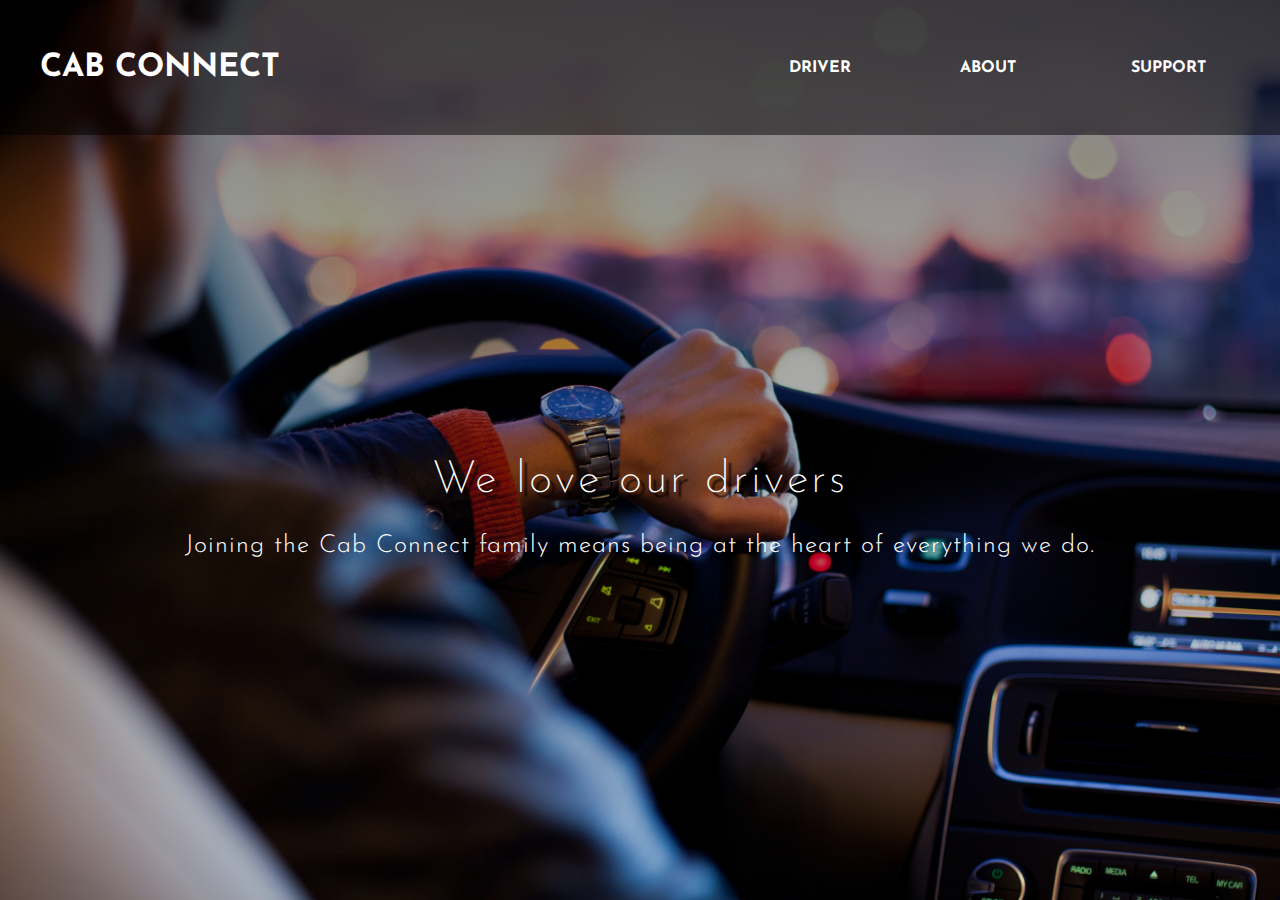
<file: cab_startup/index.html>
<!DOCTYPE html>
<html>
<head>
	<title>Cab Connect</title>
	<link rel="stylesheet" type="text/css" href="css/style.css">
	<link href="https://fonts.googleapis.com/css2?family=Josefin+Sans:wght@400;700&display=swap" rel="stylesheet">
	<link rel="stylesheet" href="https://cdnjs.cloudflare.com/ajax/libs/animate.css/3.7.2/animate.min.css">
</head>
<body>

<header>
	
<nav>
	<div class = "logo"> <h1 class = "animated infinite flash">Cab Connect</h1></div>
	<div class="menu">
		<a href="amount_window.html">Driver</a>
		<a href="about.html">About</a>
		<a href="support.html">Support</a>
	</div>
</nav>


	<main>
		<section>
			<h1>We love our drivers</h1>
			<h3>Joining the Cab Connect family means being at the heart of everything we do.</h3>

		</section>
	</main>

</header>





</body>
</html>
</file>
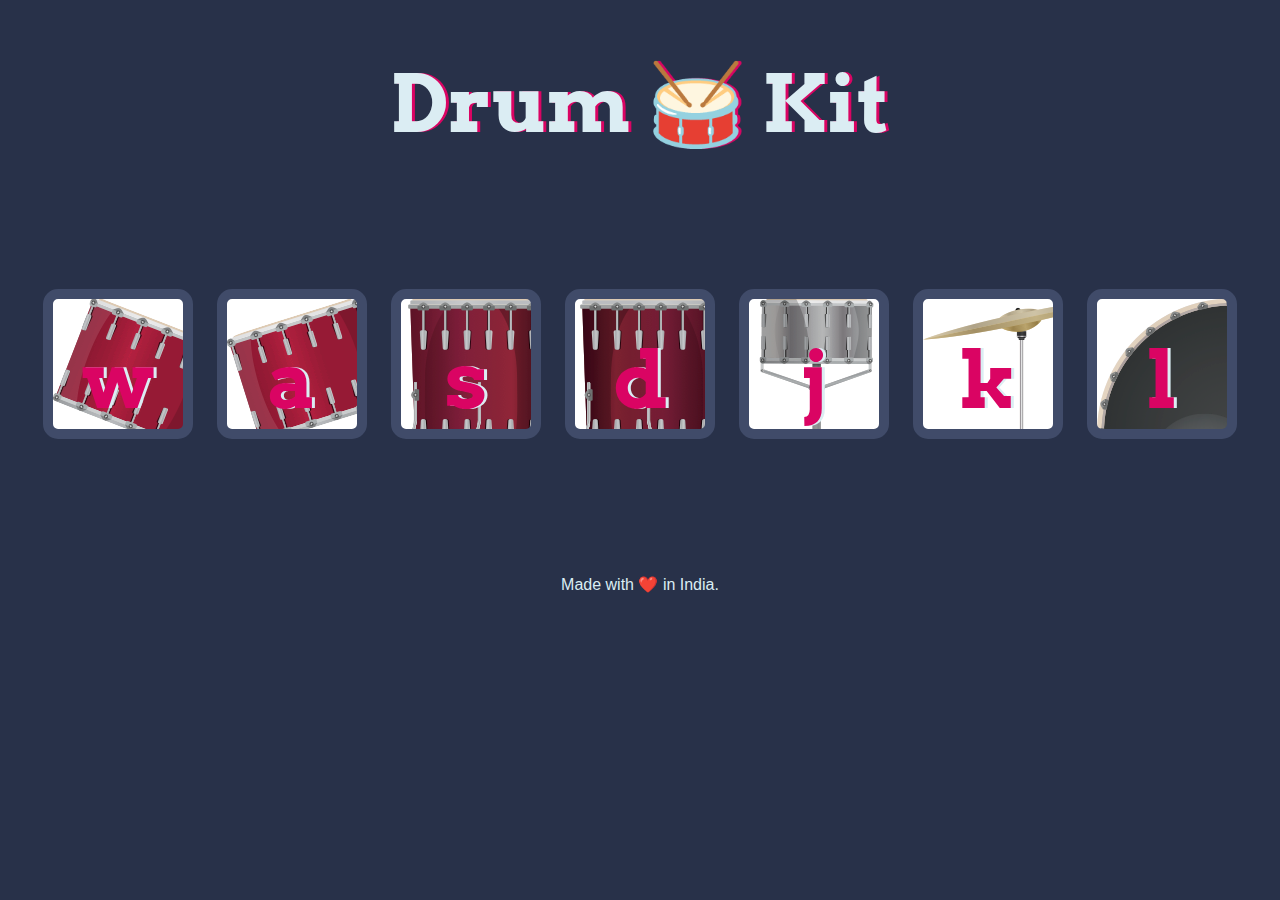
<file: Drum_Kit/index.html>
<!DOCTYPE html>
<html lang="en" dir="ltr">

<head>
  <meta charset="utf-8">
  <title>Drum Kit</title>
  <link rel="stylesheet" href="styles.css">
  <link href="https://fonts.googleapis.com/css?family=Arvo" rel="stylesheet">
</head>

<body>

  <h1 id="title">Drum 🥁 Kit</h1>
  <div class="set">
    <button class="w drum">w</button>
    <button class="a drum">a</button>
    <button class="s drum">s</button>
    <button class="d drum">d</button>
    <button class="j drum">j</button>
    <button class="k drum">k</button>
    <button class="l drum">l</button>
  </div>


  <footer>
    Made with ❤️ in India.
  </footer>

  <script type="text/javascript" src = "index.js"></script>
</body>

</html>
</file>
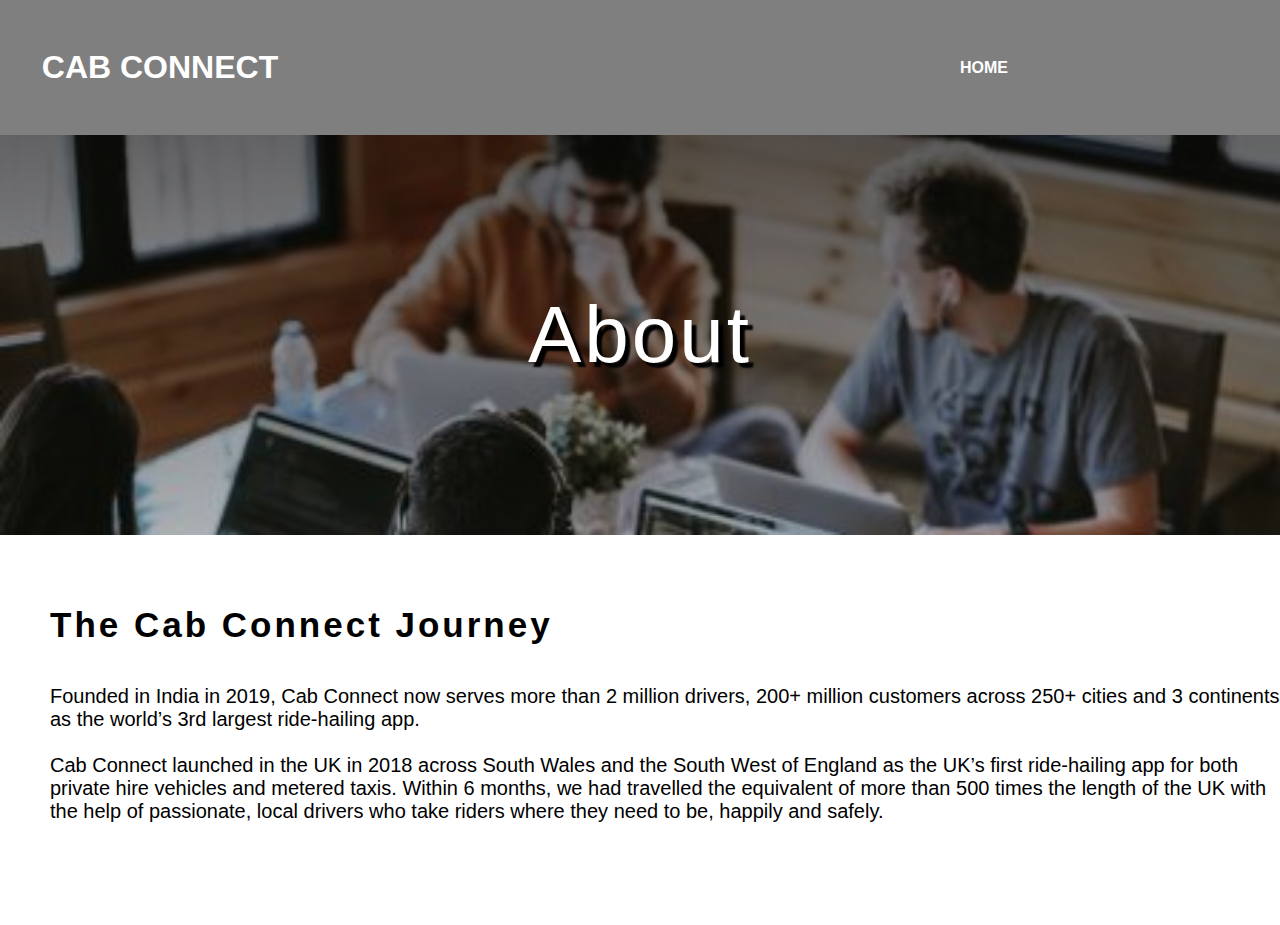
<file: cab_startup/about.html>
<!DOCTYPE html>
<html>
<head>
  <title>About</title>
  <link rel="stylesheet" type="text/css" href="css/style.css">
  <link rel="stylesheet" href="https://cdnjs.cloudflare.com/ajax/libs/animate.css/3.7.2/animate.min.css">
</head>
<body>
  
<header1>
  
<nav>
  <div class = "logo"> <h1 class = "animated infinite flash">Cab Connect</h1></div>
  <div class="menu">
    <a href="index.html">Home</a>
  </div>
</nav>

</header1>


<div class="about_main1" id="section1">
  <h1 class = "animated rubberBand">About</h1>
</div>

<div class="about_main2" id="section2">
  <h1>The Cab Connect Journey</h1>
  <p>Founded in India in 2019, Cab Connect now serves more than 2 million drivers, 200+ million customers across 250+ cities and 3 continents as the world’s 3rd largest ride-hailing app.<br><br>

  Cab Connect launched in the UK in 2018 across South Wales and the South West of England as the UK’s first ride-hailing app for both private hire vehicles and metered taxis. Within 6 months, we had travelled the equivalent of more than 500 times the length of the UK with the help of passionate, local drivers who take riders where they need to be, happily and safely.</p>
</div>

</body>
</html>
</file>
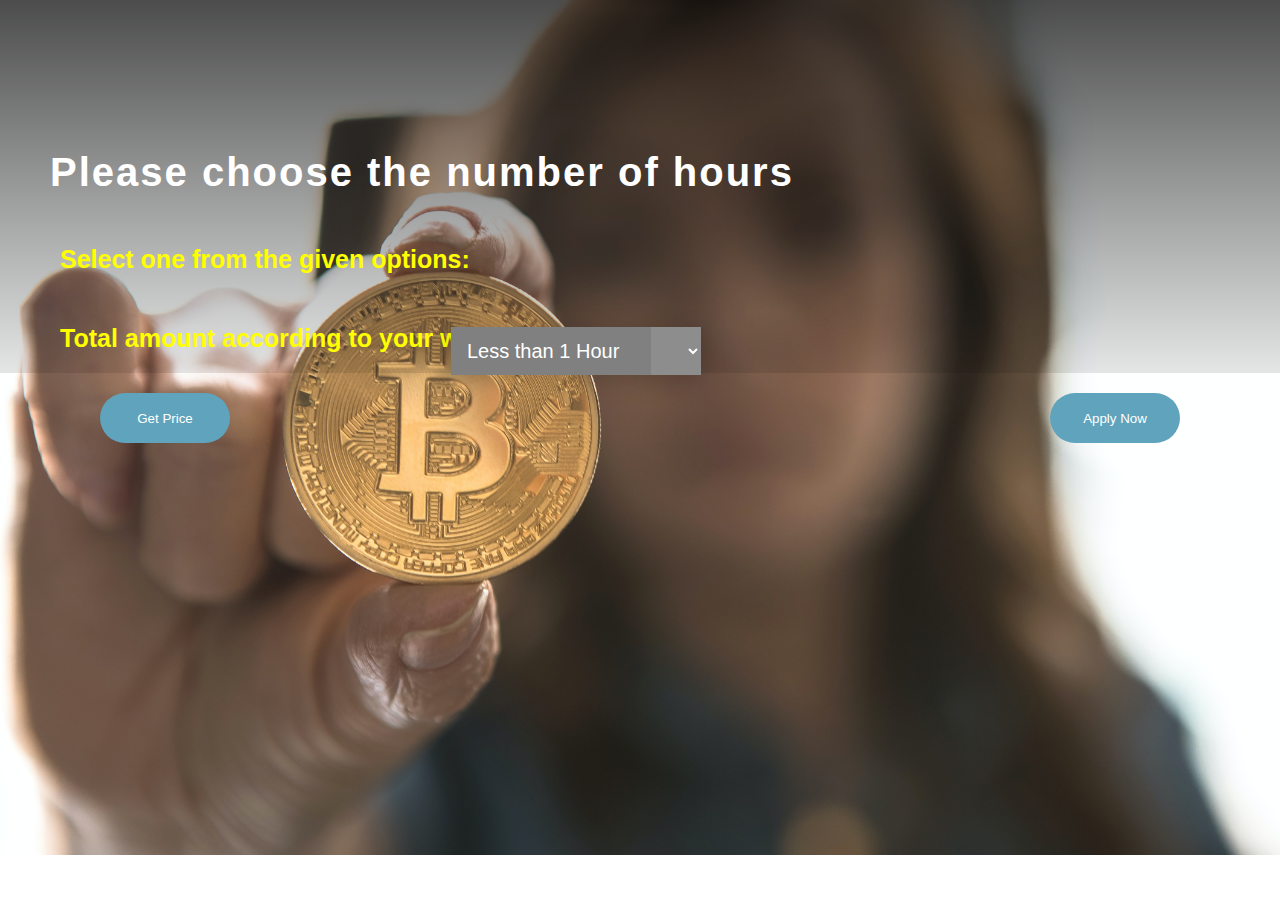
<file: cab_startup/amount_window.html>
<!DOCTYPE html> 
<head> 
  <title> 
    reg_forum
  </title> 
  <link rel="stylesheet" type="text/css" href="css/style4.css">
</head> 

<body> 
  <div class="reg_forum1">
      <h1>Please choose the number of hours</h1>

      <p> 
          Select one from the given options: 
      </p>
  </div>

  <div class="box">
    <select id="select1"> 
      <option value=1>Less than 1 Hour</option> 
      <option value=2>Less than 2 Hour</option>
      <option value=3>Less than 3 Hour</option>
      <option value=4>Less than 4 Hour</option>
      <option value=5>Less than 5 Hour</option>
      <option value=6>Less than 6 Hour</option>
      <option value=7>Less than 7 Hour</option>
      <option value=8>Less than 8 Hour</option>
      <option value=9>Less than 9 Hour</option>
      <option value=10>Less than 10 Hour</option>
      <option value=11>Less than 11 Hour</option>
      <option value=12>Less than 12 Hour</option>
    </select>
  
  </div>

  <div class="reg_forum2">
      <p> 
          Total amount according to your working hour is 
          <span class="output"></span> 
      </p> 
  </div>
  
  <button class="example_b" onclick="getOption()"> 
    Get Price 
  </button> 

  <button class="example_c" onclick="window.location.href = 'registration_form.html';">Apply Now</button>
  
  <script type="text/javascript"> 
    function getOption() { 
      selectElement = 
          document.querySelector('#select1'); 
          
      output = (selectElement.value)*700; 

      document.querySelector('.output').textContent 
          = output; 
    } 
  </script> 
</body> 

</html>
</file>
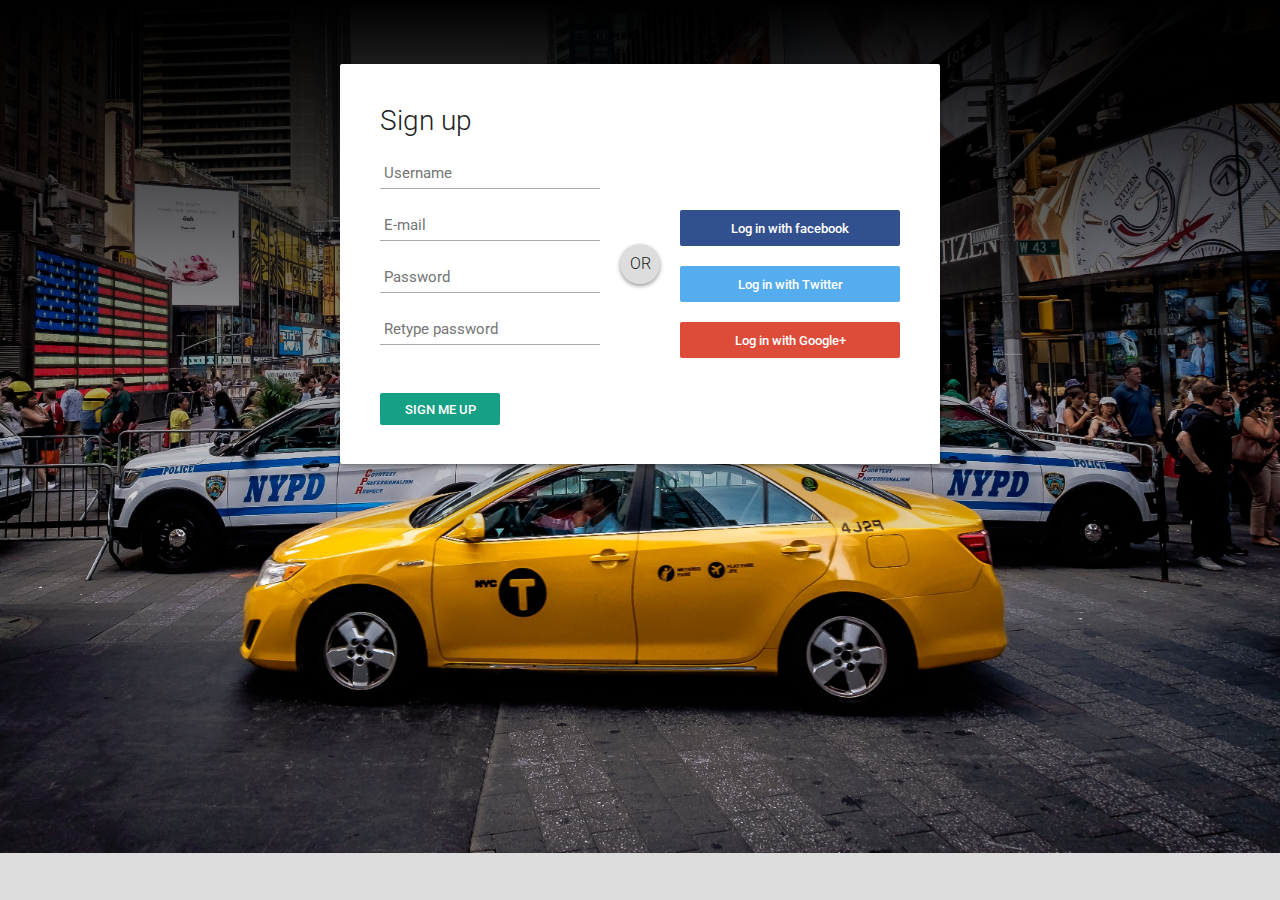
<file: cab_startup/registration_form.html>
<!DOCTYPE html>
<html lang="en" dir="ltr">
  <head>
    <link rel="stylesheet" type="text/css" href="css/style2.css">
  </head>
    
  <body>

      <div id="login-box">
      <div class="left">
          <h1>Sign up</h1>
    
              <input type="text" name="username" placeholder="Username" />
              <input type="text" name="email" placeholder="E-mail" />
              <input type="password" name="password" placeholder="Password" />
              <input type="password" name="password2" placeholder="Retype password" />
    
              <input type="submit" name="signup_submit" value="Sign me up" />
      </div>
  
      <div class="right">
          <span class="loginwith">Sign in with<br />social network</span>
    
          <button onclick="window.location.href = 'https://facebook.com';" class="social-signin facebook">Log in with facebook</button>
          <button onclick="window.location.href = 'https://twitter.com';" class="social-signin twitter">Log in with Twitter</button>
          <button onclick="window.location.href = 'http://accounts.google.com';" class="social-signin google">Log in with Google+</button>
      </div>
      <div class="or">OR</div>
    </div>
  </body>

</html>
</file>
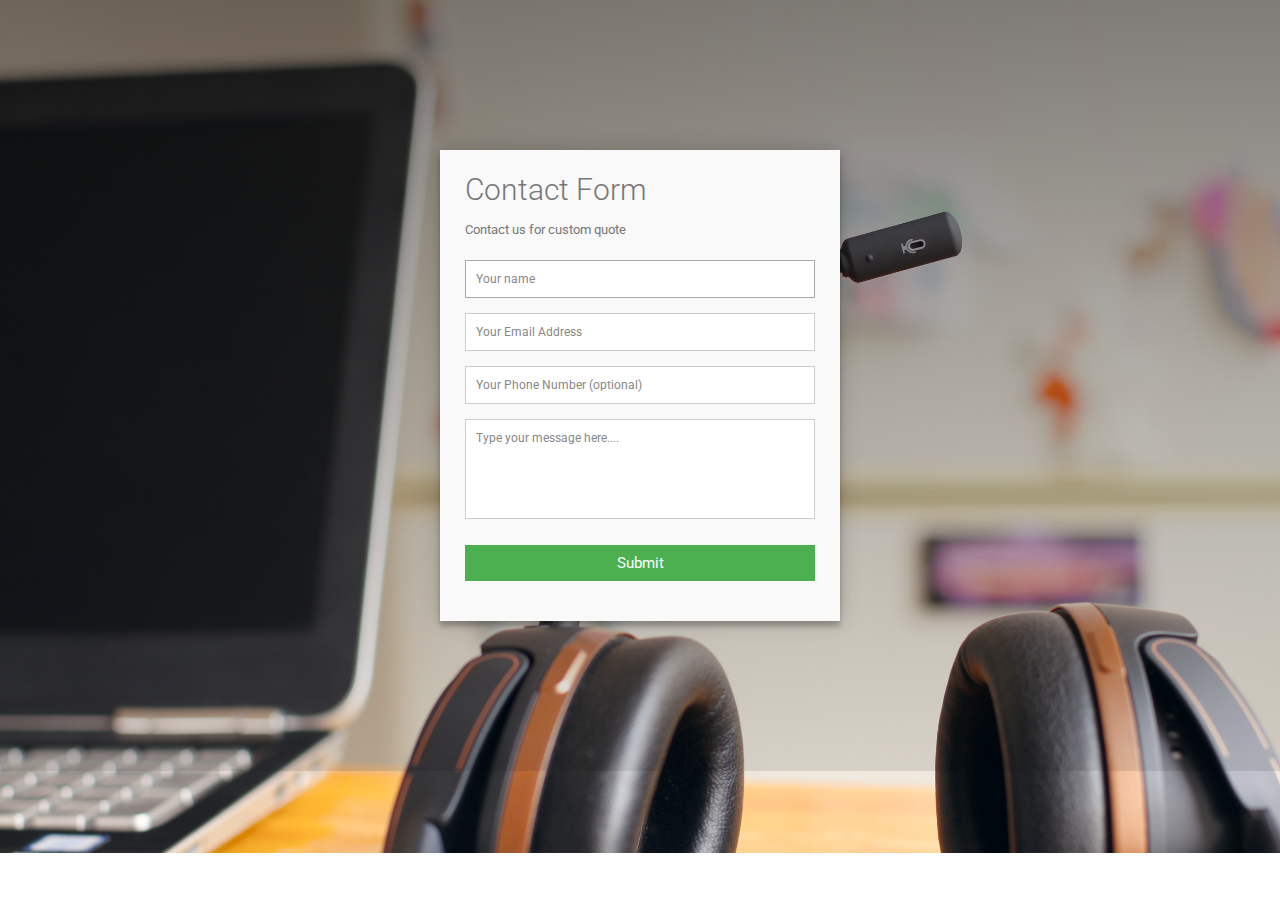
<file: cab_startup/support.html>
<!DOCTYPE html>
<html>
<head>
  <title>Support</title>
  <link rel="stylesheet" type="text/css" href="css/style3.css">
</head>
<body>

  <div class="container">  
  <form id="contact" action="" method="post">
    <h3>Contact Form</h3>
    <h4>Contact us for custom quote</h4>
    <fieldset>
      <input placeholder="Your name" type="text" tabindex="1" required autofocus>
    </fieldset>
    <fieldset>
      <input placeholder="Your Email Address" type="email" tabindex="2" required>
    </fieldset>
    <fieldset>
      <input placeholder="Your Phone Number (optional)" type="tel" tabindex="3" required>
    </fieldset>
    <fieldset>
      <textarea placeholder="Type your message here...." tabindex="5" required></textarea>
    </fieldset>
    <fieldset>
      <button name="submit" type="submit" id="contact-submit" data-submit="...Sending">Submit</button>
    </fieldset>
  </form>
</div>

</body>
</html>
</file>
<file: cab_startup/css/style.css>
*{
	margin: 0; padding: 0; box-sizing: border-box;
	font-family: 'Josefin Sans', sans-serif;

}

header{
	width: 100%; height: 100vh;
	background-image: linear-gradient(rgba(0,0,0,0.5),rgba(0,0,0,0.1)), url('../images/taxi_driver.jpg');
	background-repeat: no-repeat;
	background-size: cover;
}

nav{
	width: 100%; height: 15vh;
	background: rgba(0,0,0,0.5);
	color: white; display: flex; justify-content: space-between;
	align-items: center; text-transform: uppercase;
}

nav .logo{
	width: 25%; text-align: center;
}

nav .menu{
	width: 40%;
	display: flex; justify-content: space-around; 
}

nav .menu a{
	width: 25%;
	text-decoration: none; color: white;
	font-weight: bold;
}

nav .menu a:hover {
  color: yellow;
}


main{
	width: 100%;
	height: 85vh;
	display: flex;
	justify-content: center;
	align-items: center;
	text-align: center; color: white
}

section{

}

section h1{
	font-size: 45px; font-weight: 200; letter-spacing: 3px;
	text-shadow: 5px 5px 2px black;

}

section h3{
	margin: 30px 0 20px 0;
	font-size: 25px; font-weight: 300; letter-spacing: 1px;

}

html {
  scroll-behavior: smooth;
}


#section1 {
 	height: 400px;
 	background-image: linear-gradient(rgba(0,0,0,0.5),rgba(0,0,0,0.1)), url('../images/about_image_section1.jpg');
 	background-repeat: no-repeat;
	background-size: cover;
}

#section2 {
	margin: 70px 0 20px 0;
  	height: 300px;
  	background-color: white;
}

.about_main1{
	width: 100%;
	height: 85vh;
	display: flex;
	justify-content: center;
	align-items: center;
	text-align: center; color: white
}

.about_main1 h1{
	font-size: 80px; font-weight: 200; letter-spacing: 3px;
	text-shadow: 5px 5px 2px black;
}

.about_main2 h1{
	padding-left: 50px;
	font-size: 35px; font-weight: bolder; letter-spacing: 3px;
}

.about_main2 p{
	padding-left: 50px;
	margin: 40px 0 20px 0;
	font-size: 20px; font-weight: 100;
}
</file>
<file: Drum_Kit/styles.css>
body {
  text-align: center;
  background-color: #283149;
}

h1 {
  font-size: 5rem;
  color: #DBEDF3;
  font-family: "Arvo", cursive;
  text-shadow: 3px 0 #DA0463;

}

footer {
  color: #DBEDF3;
  font-family: sans-serif;
}

.w 
{
  background-image: url("images/tom1.png");

}

.a 
{
  background-image: url("images/tom2.png");
}

.s
{
  background-image: url("images/tom3.png");
}

.d 
{
  background-image: url("images/tom4.png");
}

.j 
{
  background-image: url("images/snare.png");
}

.k 
{
  background-image: url("images/crash.png");
}

.l 
{
  background-image: url("images/kick.png");
}

.set {
  margin: 10% auto;
}

.game-over {
  background-color: red;
  opacity: 0.8;
}

.pressed {
  box-shadow: 0 3px 4px 0 #DBEDF3;
  opacity: 0.5;
}

.red {
  color: red;
}

.drum {
  outline: none;
  border: 10px solid #404B69;
  font-size: 5rem;
  font-family: 'Arvo', cursive;
  line-height: 2;
  font-weight: 900;
  color: #DA0463;
  text-shadow: 3px 0 #DBEDF3;
  border-radius: 15px;
  display: inline-block;
  width: 150px;
  height: 150px;
  text-align: center;
  margin: 10px;
  background-color: white;
}
</file>
<file: cab_startup/css/style4.css>
*{
	margin: 0; padding: 0; box-sizing: border-box;
	font-family: 'Josefin Sans', sans-serif;

}

body{
	background-image: linear-gradient(rgba(0,0,0,0.7),rgba(0,0,0,0.1)), url('../images/reg_forum.jpg');
 	background-repeat: no-repeat;
  	background-size: cover;
}


.reg_forum1 h1{
	margin: 150px 0 20px 0;
	padding-left: 50px;
	font-size: 40px; font-weight: bold; letter-spacing: 2px; color: white;
}

.reg_forum1 p{
	margin: 50px 0 20px 0;
	padding-left: 60px;
	font-size: 25px; font-weight: bold; color: yellow;
}

.reg_forum2 p{
	margin: 50px 0 20px 0;
	padding-left: 60px;
	font-size: 25px; font-weight: bold; color: yellow;
}

.box {
  position: absolute;
  top: 39%;
  left: 45%;
  transform: translate(-50%, -50%);
}

.box select {
  background-color: grey;
  color: white;
  padding: 12px;
  width: 250px;
  border: none;
  font-size: 20px;
  box-shadow: 0 5px 25px rgba(0, 0, 0, 0.2);
  -webkit-appearance: button;
  appearance: button;
  outline: none;
}

.box::before {
  content: "\f13a";
  font-family: FontAwesome;
  position: absolute;
  top: 0;
  right: 0;
  width: 20%;
  height: 100%;
  text-align: center;
  font-size: 28px;
  line-height: 45px;
  color: rgba(255, 255, 255, 0.5);
  background-color: rgba(255, 255, 255, 0.1);
  pointer-events: none;
}

.box:hover::before {
  color: rgba(255, 255, 255, 0.6);
  background-color: rgba(255, 255, 255, 0.2);
}

.box select option {
  padding: 30px;
}

.example_b {
	margin: 20px 0 20px 0;
	position: absolute;
  	left: 100px;  
  	height: 50px;
  	width: 130px;
  	border-radius: 30px;
  	display: inline-block;
	border: none;
	background-color: #60a3bc;
	color: white;
}

.example_b:hover {
text-shadow: 0px 0px 6px rgba(255, 255, 255, 1);
-webkit-box-shadow: 0px 5px 40px -10px rgba(0,0,0,0.57);
-moz-box-shadow: 0px 5px 40px -10px rgba(0,0,0,0.57);
transition: all 0.4s ease 0s;
}

.example_c{
	margin: 20px 0 20px 0;
	position: absolute;
  	right: 100px;  
  	height: 50px;
  	width: 130px;
  	border-radius: 30px;
  	display: inline-block;
	border: none;
	background-color: #60a3bc;
	color: white;
}

.example_c:hover {
text-shadow: 0px 0px 6px rgba(255, 255, 255, 1);
-webkit-box-shadow: 0px 5px 40px -10px rgba(0,0,0,0.57);
-moz-box-shadow: 0px 5px 40px -10px rgba(0,0,0,0.57);
transition: all 0.4s ease 0s;
}
</file>
<file: cab_startup/css/style2.css>
@import url(https://fonts.googleapis.com/css?family=Roboto:400,300,500);
*:focus {
  outline: none;
}

body {
  margin: 0;
  padding: 0;
  background: #DDD;
  font-size: 16px;
  color: #222;
  font-family: 'Roboto', sans-serif;
  font-weight: 300;
  background-image: linear-gradient(rgba(0,0,0,1),rgba(0,0,0,0.1)), url('../images/taton.jpg');
  background-repeat: no-repeat;
  background-size: cover;
}

#login-box {
  position: relative;
  margin: 5% auto;
  width: 600px;
  height: 400px;
  background: #FFF;
  border-radius: 2px;
  box-shadow: 0 2px 4px rgba(0, 0, 0, 0.4);
}

.left {
  position: absolute;
  top: 0;
  left: 0;
  box-sizing: border-box;
  padding: 40px;
  width: 300px;
  height: 400px;
}

h1 {
  margin: 0 0 20px 0;
  font-weight: 300;
  font-size: 28px;
}

input[type="text"],
input[type="password"] {
  display: block;
  box-sizing: border-box;
  margin-bottom: 20px;
  padding: 4px;
  width: 220px;
  height: 32px;
  border: none;
  border-bottom: 1px solid #AAA;
  font-family: 'Roboto', sans-serif;
  font-weight: 400;
  font-size: 15px;
  transition: 0.2s ease;
}

input[type="text"]:focus,
input[type="password"]:focus {
  border-bottom: 2px solid #16a085;
  color: #16a085;
  transition: 0.2s ease;
}

input[type="submit"] {
  margin-top: 28px;
  width: 120px;
  height: 32px;
  background: #16a085;
  border: none;
  border-radius: 2px;
  color: #FFF;
  font-family: 'Roboto', sans-serif;
  font-weight: 500;
  text-transform: uppercase;
  transition: 0.1s ease;
  cursor: pointer;
}

input[type="submit"]:hover,
input[type="submit"]:focus {
  opacity: 0.8;
  box-shadow: 0 2px 4px rgba(0, 0, 0, 0.4);
  transition: 0.1s ease;
}

input[type="submit"]:active {
  opacity: 1;
  box-shadow: 0 1px 2px rgba(0, 0, 0, 0.4);
  transition: 0.1s ease;
}

.or {
  position: absolute;
  top: 180px;
  left: 280px;
  width: 40px;
  height: 40px;
  background: #DDD;
  border-radius: 50%;
  box-shadow: 0 2px 4px rgba(0, 0, 0, 0.4);
  line-height: 40px;
  text-align: center;
}

.right {
  position: absolute;
  top: 0;
  right: 0;
  box-sizing: border-box;
  padding: 40px;
  width: 300px;
  height: 400px;
  background: url('https://goo.gl/YbktSj');
  background-size: cover;
  background-position: center;
  border-radius: 0 2px 2px 0;
}

.right .loginwith {
  display: block;
  margin-bottom: 40px;
  font-size: 28px;
  color: #FFF;
  text-align: center;
}

button.social-signin {
  margin-bottom: 20px;
  width: 220px;
  height: 36px;
  border: none;
  border-radius: 2px;
  color: #FFF;
  font-family: 'Roboto', sans-serif;
  font-weight: 500;
  transition: 0.2s ease;
  cursor: pointer;
}

button.social-signin:hover,
button.social-signin:focus {
  box-shadow: 0 2px 4px rgba(0, 0, 0, 0.4);
  transition: 0.2s ease;
}

button.social-signin:active {
  box-shadow: 0 1px 2px rgba(0, 0, 0, 0.4);
  transition: 0.2s ease;
}

button.social-signin.facebook {
  background: #32508E;
}

button.social-signin.twitter {
  background: #55ACEE;
}

button.social-signin.google {
  background: #DD4B39;
}
</file>
<file: cab_startup/css/style3.css>
@import url(https://fonts.googleapis.com/css?family=Roboto:400,300,600,400italic);
* {
  margin: 0;
  padding: 0;
  box-sizing: border-box;
  -webkit-box-sizing: border-box;
  -moz-box-sizing: border-box;
  -webkit-font-smoothing: antialiased;
  -moz-font-smoothing: antialiased;
  -o-font-smoothing: antialiased;
  font-smoothing: antialiased;
  text-rendering: optimizeLegibility;
}

body {
  font-family: "Roboto", Helvetica, Arial, sans-serif;
  font-weight: 100;
  font-size: 12px;
  line-height: 30px;
  color: #777;
  background-image: linear-gradient(rgba(0,0,0,0.5),rgba(0,0,0,0.1)), url('../images/support_image.jpg');
  background-repeat: no-repeat;
  background-size: cover;
}

.container {
  max-width: 400px;
  width: 100%;
  margin: 0 auto;
  position: relative;
}

#contact input[type="text"],
#contact input[type="email"],
#contact input[type="tel"],
#contact textarea,
#contact button[type="submit"] {
  font: 400 12px/16px "Roboto", Helvetica, Arial, sans-serif;
}

#contact {
  background: #F9F9F9;
  padding: 25px;
  margin: 150px 0;
  box-shadow: 0 0 20px 0 rgba(0, 0, 0, 0.2), 0 5px 5px 0 rgba(0, 0, 0, 0.24);
}

#contact h3 {
  display: block;
  font-size: 30px;
  font-weight: 300;
  margin-bottom: 10px;
}

#contact h4 {
  margin: 5px 0 15px;
  display: block;
  font-size: 13px;
  font-weight: 400;
}

fieldset {
  border: medium none !important;
  margin: 0 0 10px;
  min-width: 100%;
  padding: 0;
  width: 100%;
}

#contact input[type="text"],
#contact input[type="email"],
#contact input[type="tel"],
#contact textarea {
  width: 100%;
  border: 1px solid #ccc;
  background: #FFF;
  margin: 0 0 5px;
  padding: 10px;
}

#contact input[type="text"]:hover,
#contact input[type="email"]:hover,
#contact input[type="tel"]:hover,
#contact textarea:hover {
  -webkit-transition: border-color 0.3s ease-in-out;
  -moz-transition: border-color 0.3s ease-in-out;
  transition: border-color 0.3s ease-in-out;
  border: 1px solid #aaa;
}

#contact textarea {
  height: 100px;
  max-width: 100%;
  resize: none;
}

#contact button[type="submit"] {
  cursor: pointer;
  width: 100%;
  border: none;
  background: #4CAF50;
  color: #FFF;
  margin: 0 0 5px;
  padding: 10px;
  font-size: 15px;
}

#contact button[type="submit"]:hover {
  background: #43A047;
  -webkit-transition: background 0.3s ease-in-out;
  -moz-transition: background 0.3s ease-in-out;
  transition: background-color 0.3s ease-in-out;
}

#contact button[type="submit"]:active {
  box-shadow: inset 0 1px 3px rgba(0, 0, 0, 0.5);
}

.copyright {
  text-align: center;
}

#contact input:focus,
#contact textarea:focus {
  outline: 0;
  border: 1px solid #aaa;
}

::-webkit-input-placeholder {
  color: #888;
}

:-moz-placeholder {
  color: #888;
}

::-moz-placeholder {
  color: #888;
}

:-ms-input-placeholder {
  color: #888;
}
</file>
